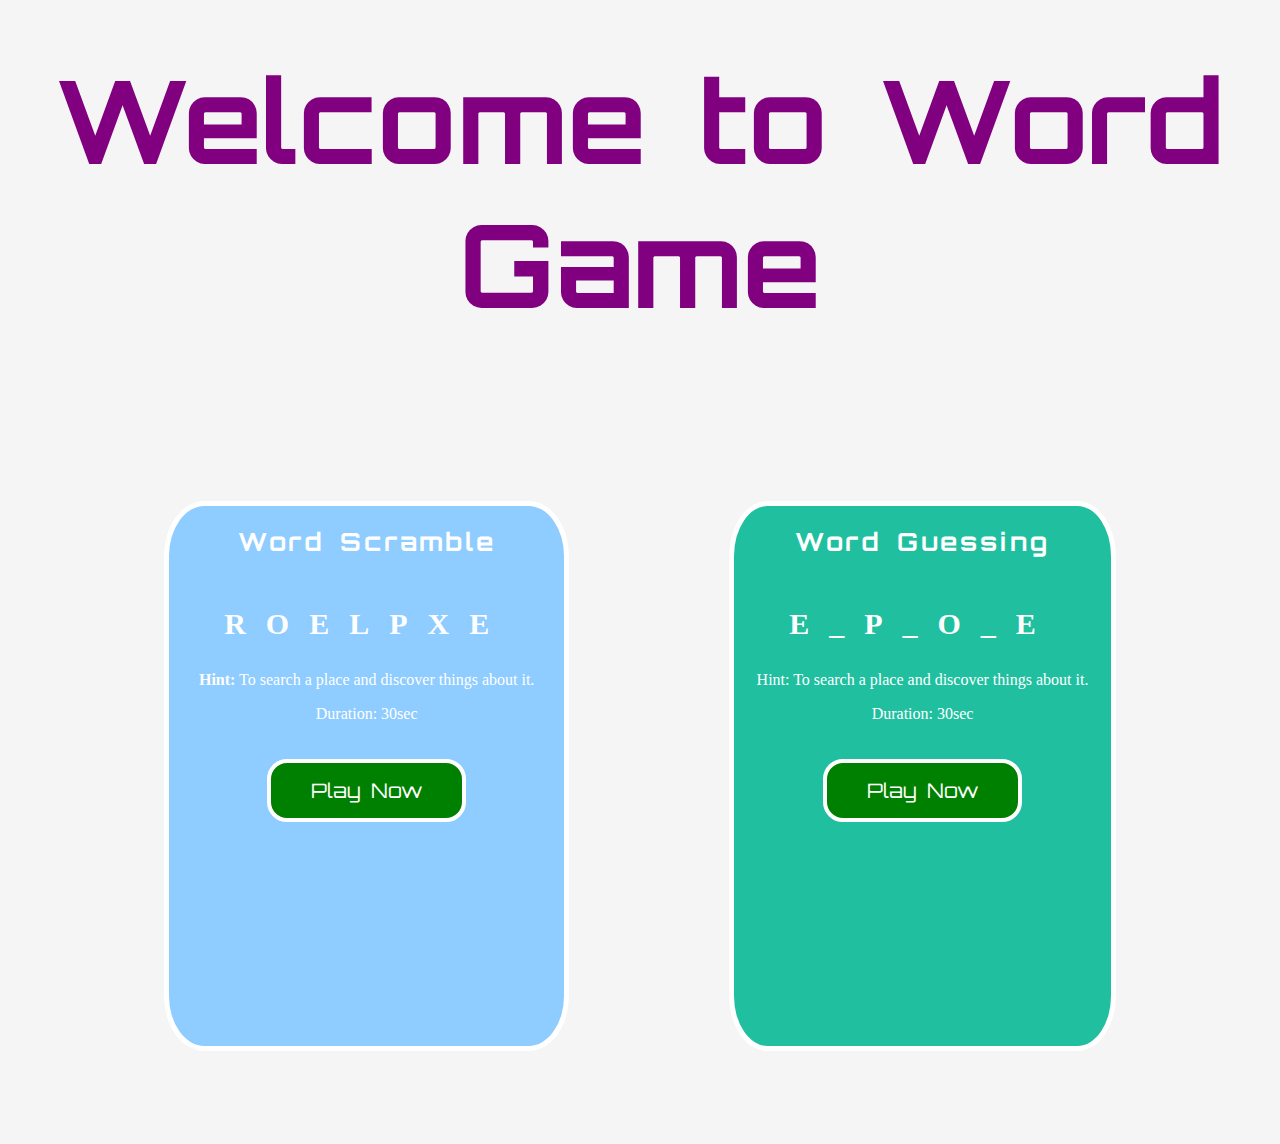
<file: index.html>
<!DOCTYPE html>
<html lang="en">
<head>
    <meta charset="UTF-8">
    <meta name="viewport" content="width=device-width, initial-scale=1.0">
    <title>WORD GAME</title>
    <link rel="preconnect" href="https://fonts.googleapis.com">
    <link rel="preconnect" href="https://fonts.gstatic.com" crossorigin>
    <link href="https://fonts.googleapis.com/css2?family=Orbitron:wght@600&display=swap" rel="stylesheet">
    <link rel = "stylesheet" type="text/css" href="./style/main.css">
    
</head>
<body>
    <h1> Welcome to Word Game</h1>
    <div class="container">
        <div class="col1 format">
            <h3>Word Scramble</h3>
            <p class="word">ROELPXE</p>
            <p class="hint"><b>Hint:</b> To search a place and discover things about it.</p>
            <p clas="duration">Duration: 30sec</p>
            <a href="./pages/word_scramble.html">
                <button class="button1">Play Now</button>
            </a>
        </div>

        <div class="col2 format">
            <h3>Word Guessing</h3>
            <p class="word">E_P_O_E</p>
            <p class="hint">Hint: To search a place and discover things about it.</p>
            <p class="duration">Duration: 30sec</p>
            <a href="./pages/word_guessing.html">
                <button class="button1">Play Now</button>
            </a>
        </div>
    </div>

    
</body>
</html>
</file>
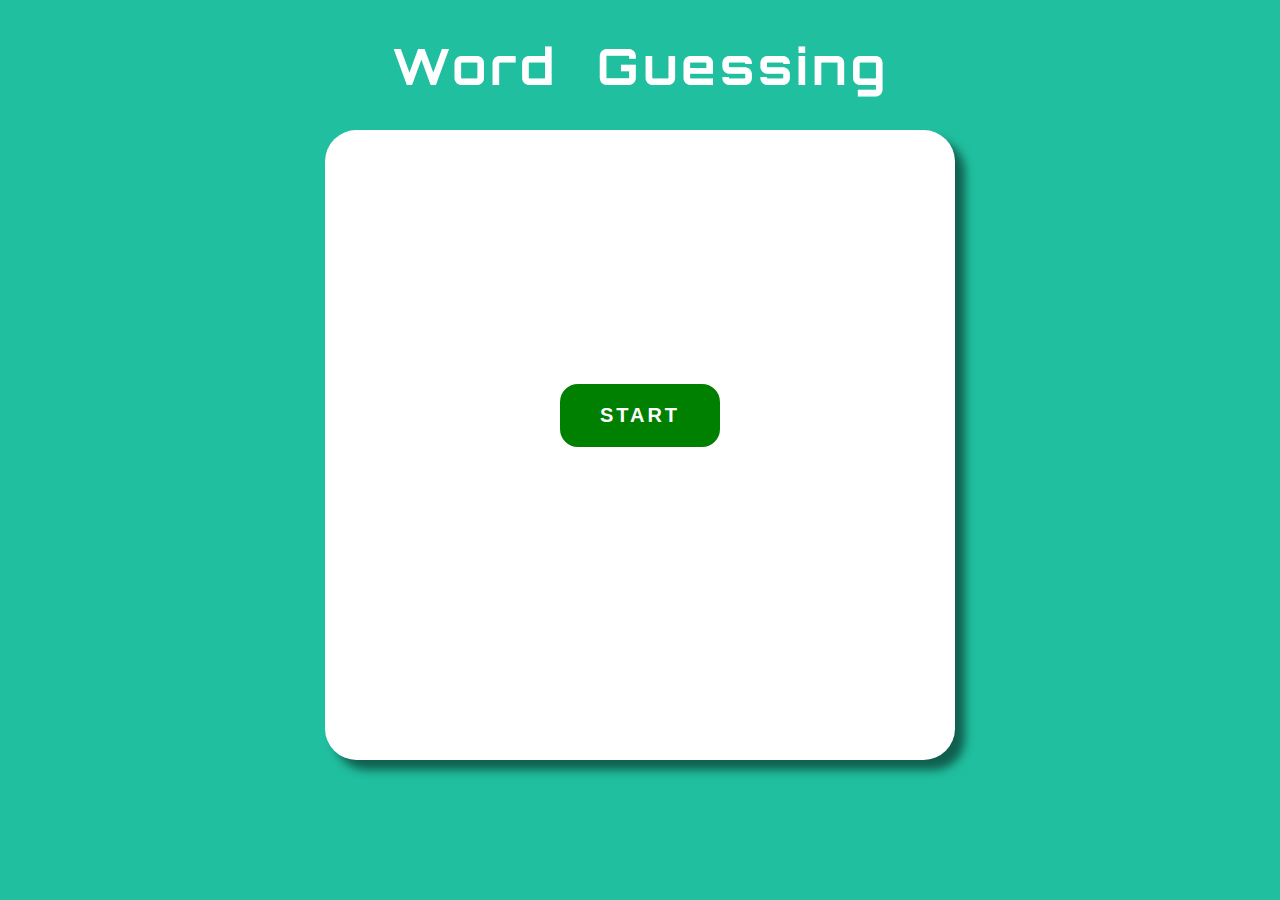
<file: pages/word_guessing.html>
<!DOCTYPE html>
<html lang="en">
<head>
    <meta charset="UTF-8">
    <meta name="viewport" content="width=device-width, initial-scale=1.0">
    <title>Word Guessing</title>

    <link rel="preconnect" href="https://fonts.googleapis.com">
    <link rel="preconnect" href="https://fonts.gstatic.com" crossorigin>
    <link href="https://fonts.googleapis.com/css2?family=Orbitron:wght@600&display=swap" rel="stylesheet">
    <link rel = "stylesheet" type="text/css" href="../style/word_guessing.css">
</head>
<body>
    <h1>Word Guessing</h1>
    <div class="container">
        <div class="col1">
            <div class="start">
                <button class="button1">START</button>
            </div>

            <div class="scramble">
                <h2 id="word">EXPLORE</h2>
                <p id="hint"><b>HINT: </b></p>
                <div class="input-field">
                    <p id="time">30s</p>
                    <input type="text" placeholder="Enter Your Answer"  id="answer" >
                </div>
                <div class="btn">
                    <button id="btn1">Check Answer</button>
                    <button id="btn2">Next Word</button>
                </div>
                <p class="note"><span>Answer</span> is displayed here.</p>
            </div>
            <audio src="../audio/countdown.mp3"></audio>
        </div>
    </div>

    <script src="https://ajax.googleapis.com/ajax/libs/jquery/3.7.0/jquery.min.js"></script>
    <script src="../script/word_guessing.js" type="module" charset="UTF-8"></script>
    
</body>
</html>
</file>
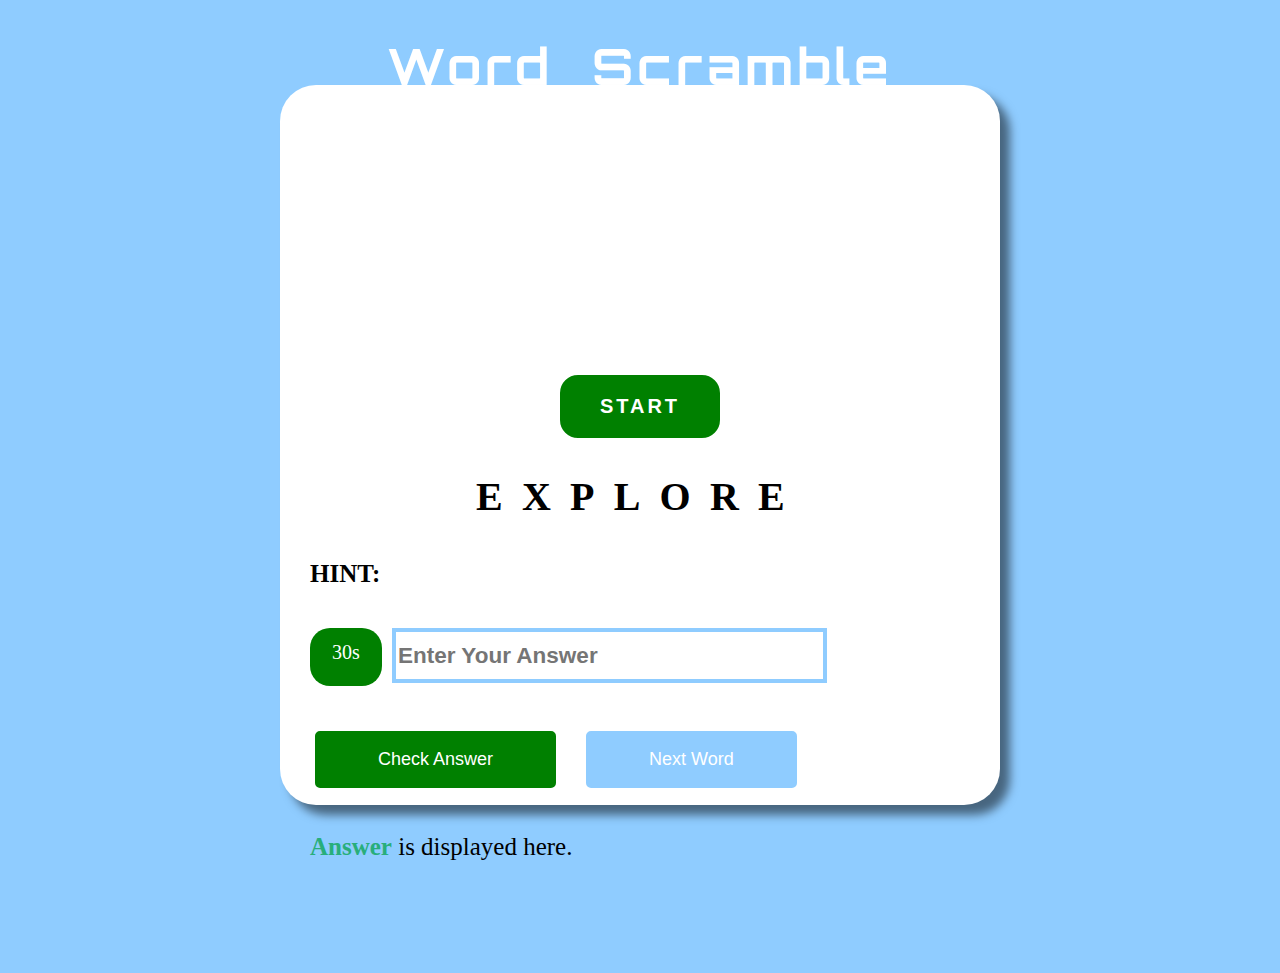
<file: pages/word_scramble.html>
<!DOCTYPE html>
<html lang="en">
<head>
    <meta charset="UTF-8">
    <meta name="viewport" content="width=device-width, initial-scale=1.0">
    <title>Web Scramble</title>

    <link rel="preconnect" href="https://fonts.googleapis.com">
    <link rel="preconnect" href="https://fonts.gstatic.com" crossorigin>
    <link href="https://fonts.googleapis.com/css2?family=Orbitron:wght@600&display=swap" rel="stylesheet">
    <link rel = "stylesheet" type="text/css" href="../style/word_scramble.css">
</head>
<body>
    <h1>Word Scramble</h1>
    <div class="container">
        <div class="col1">
            <div class="start">
                <button class="button1">START</button>
            </div>

            <div class="scramble">
                <h2 id="word">EXPLORE</h2>
                <p id="hint"><b>HINT: </b></p>
                <div class="input-field">
                    <p id="time">30s</p>
                    <input type="text" placeholder="Enter Your Answer"  id="answer" >
                </div>
                <div class="btn">
                    <button id="btn1">Check Answer</button>
                    <button id="btn2">Next Word</button>
                </div>
                <p class="note"><span>Answer</span> is displayed here.</p>
            </div>
            <audio src="../audio/countdown.mp3"></audio>
        </div>
    </div>

    <script src="https://ajax.googleapis.com/ajax/libs/jquery/3.7.0/jquery.min.js"></script>
    <script src="../script/word_scramble.js" type="module" charset="UTF-8"></script>
    
</body>
</html>
</file>
<file: style/main.css>
body{
    background-color:whitesmoke;
    color: purple;
 
}
h1{
    text-align:center;
    margin-top:3rem;
    font-size:9vw;
    font-family: 'Orbitron', sans-serif;
    word-spacing:1rem;
}
.container{
    display:flex;
    gap:10rem;
    justify-content:center;
    align-items:center;
    height:80vh;
    margin-top:5rem;
}
.format{
    color:white;
    border:5px solid white;
    border-radius:10%;
    text-align:center;
    height:60vh;
}
.container .col1{
    background-color:#8FCCFF;
}
.container .col2{
    background-color:#20BF9F;
}
h3{
    letter-spacing:3px;
    word-spacing:4px;
    margin-top:20px;
    font-size: 25px;
    font-family: 'Orbitron', sans-serif;
}
.word{
    font-weight:bolder;
    letter-spacing:20px;
    margin-top:50px;
    font-size:30px;
    padding:0 55px 0 55px;
    max-width:25%;
}
.button1{
    margin:20px 0 20px 0;
    font-size:20px;
    font-family: 'Orbitron', sans-serif;
    background-color:green;
    color:white;
    word-spacing:5px;
    padding:15px 40px 15px 40px;
    border-radius:20px;
    border:4px solid white;
    cursor:pointer;
}
.button1:hover{
    background-color:white;
    color:green;
    border:4px solid green;
}
.button1:hover:active{
    opacity:0.5;
}

@media(max-width:1000px){
    .container{
        flex-direction:column;
        height:100vh;
        gap:5rem;
        margin:10em 0 10em 0;
    }
}
@media(max-width:400px){
    .format{
        width:40vh;
        height:70vh;
    }
    .word{
        font-size:20px;
        letter-spacing:15px;
        margin-left:-15px;
    }
}
</file>
<file: style/word_guessing.css>
body{
    background-color:#20BF9F;
    color:white;
}
h1{
    text-align:center;
    font-size:50px;
    word-spacing:20px;
    letter-spacing:4px;
    font-family: 'Orbitron', sans-serif;
}
.container{
    display:flex;
    gap:30%;
    text-align:center;
    justify-content:center;
    align-items:center;
    height:70vh;
}
.col1{
    background-color:white;
    color:black;
    height:70vh;
    width:70vh;
    border-radius:5%;
    align-items:center;
    justify-content:center;
    box-shadow:10px 10px 10px rgba(0, 0, 0, 0.5);
}
.start{
    margin-top:40%;
}
.button1{
    background-color:green;
    color:white;
    padding: 20px 40px 20px 40px;
    border-radius:20px;
    border:2px solid white;
    font-size:20px;
    letter-spacing:3px;
    cursor:pointer;
    font-weight: bolder;
}
.button1:hover{
    background-color:white;
    color: green;
    border:4px solid green;
}
button:hover:active{
    opacity:0.5;
}
.scramble{
    height:50vh;
    padding:0px 30px 50px 30px;
    text-align:left;
}
.scramble h2{
    text-transform:uppercase;
    font-weight:bolder;
    letter-spacing:1.5vw;
    font-size:40px;
    text-align:center;
}
.scramble p{
    margin:40px 0 40px 0;
    font-size:25px;
}
.input-field{
    display:flex;
    gap:10px;
}
#time{
    background-color:green;
    color:white;
    text-align:center;
    margin-top:0px;
    padding-top:2%;
    width:8vh;
    height:5vh;
    border-radius:20px;
}

input{
    border:4px solid #20BF9F;
    width:47vh;
}
input, select, textarea{
    color:green;
    font-size:2.5vh;
    height:5vh;
    font-weight:bolder;
}
.btn{
    display:flex;
    gap:20px;
}
.btn button{
    background-color: #20BF9F;
    color:white;
    font-size:2vh;
    padding:2vh 7vh 2vh 7vh;
    border-radius:10px;
    border:5px solid white;
    cursor:pointer;
}
#btn1{
    background-color:green;
}
#btn1:hover, #btn2:hover{
    opacity:0.8;
}
.note span{
    font-weight:bolder;
    color:#28AE7B;
}
@media(max-width:500px){
    .col1{
        width:40vh;
        height:60vh;
    }
    .scramble h2{
        font-size:20px;
    }
    .scramble p{
        font-size:14px;
    }
    input{
        width:20vh;
    }
    #time{
        font-size:15px;
        border-radius:10px;
        margin-top:2px;
    }
    .btn{
        gap:10px;
    }
    .btn button{
        padding:10px 15px 10px 15px;
        margin-bottom:-30px;
    }
}
</file>
<file: style/word_scramble.css>
body{
    background-color:#8FCCFF;
    color:white;
}
h1{
    text-align:center;
    font-size:50px;
    word-spacing:20px;
    letter-spacing:4px;
    font-family: 'Orbitron', sans-serif;
}
.container{
    display:flex;
    gap:30%;
    text-align:center;
    justify-content:center;
    align-items:center;
    height:70vh;
}
.col1{
    background-color:white;
    color:black;
    height:80vh;
    width:80vh;
    border-radius:5%;
    align-items:center;
    justify-content:center;
    box-shadow:10px 10px 10px rgba(0, 0, 0, 0.5);
}
.start{
    margin-top:40%;
}
.button1{
    background-color:green;
    color:white;
    padding: 20px 40px 20px 40px;
    border-radius:20px;
    border:2px solid white;
    font-size:20px;
    letter-spacing:3px;
    cursor:pointer;
    font-weight: bolder;
}
.button1:hover{
    background-color:white;
    color: green;
    border:4px solid green;
}
button:hover:active{
    opacity:0.5;
}
.scramble{
    height:50vh;
    padding:0px 30px 50px 30px;
    text-align:left;
}
.scramble h2{
    text-transform:uppercase;
    font-weight:bolder;
    letter-spacing:1.5vw;
    font-size:40px;
    text-align:center;
}
.scramble p{
    margin:40px 0 40px 0;
    font-size:25px;
}
.input-field{
    display:flex;
    gap:10px;
}
#time{
    background-color:green;
    color:white;
    text-align:center;
    font-size:20px;
    margin-top:0px;
    padding-top:2%;
    width:8vh;
    height:5vh;
    border-radius:20px;
}

input{
    border:4px solid #8FCCFF;
    width:47vh;
}
input, select, textarea{
    color:green;
    font-size:2.5vh;
    height:5vh;
    font-weight:bolder;
}
.btn{
    display:flex;
    gap:20px;
}
.btn button{
    background-color:#8FCCFF;
    color:white;
    font-size:2vh;
    padding:2vh 7vh 2vh 7vh;
    border-radius:10px;
    border:5px solid white;
    cursor:pointer;
}
#btn1{
    background-color:green;
}
#btn1:hover, #btn2:hover{
    opacity:0.8;
}
.note span{
    font-weight:bolder;
    color:#28AE7B;
}
@media(max-width:500px){
    .col1{
        width:40vh;
        height:60vh;
    }
    .scramble h2{
        font-size:20px;
    }
    .scramble p{
        font-size:14px;
    }
    input{
        width:20vh;
    }
    #time{
        font-size:15px;
        border-radius:10px;
        margin-top:2px;
    }
    .btn{
        gap:10px;
    }
    .btn button{
        padding:10px 15px 10px 15px;
        margin-bottom:-30px;
    }
}
</file>
